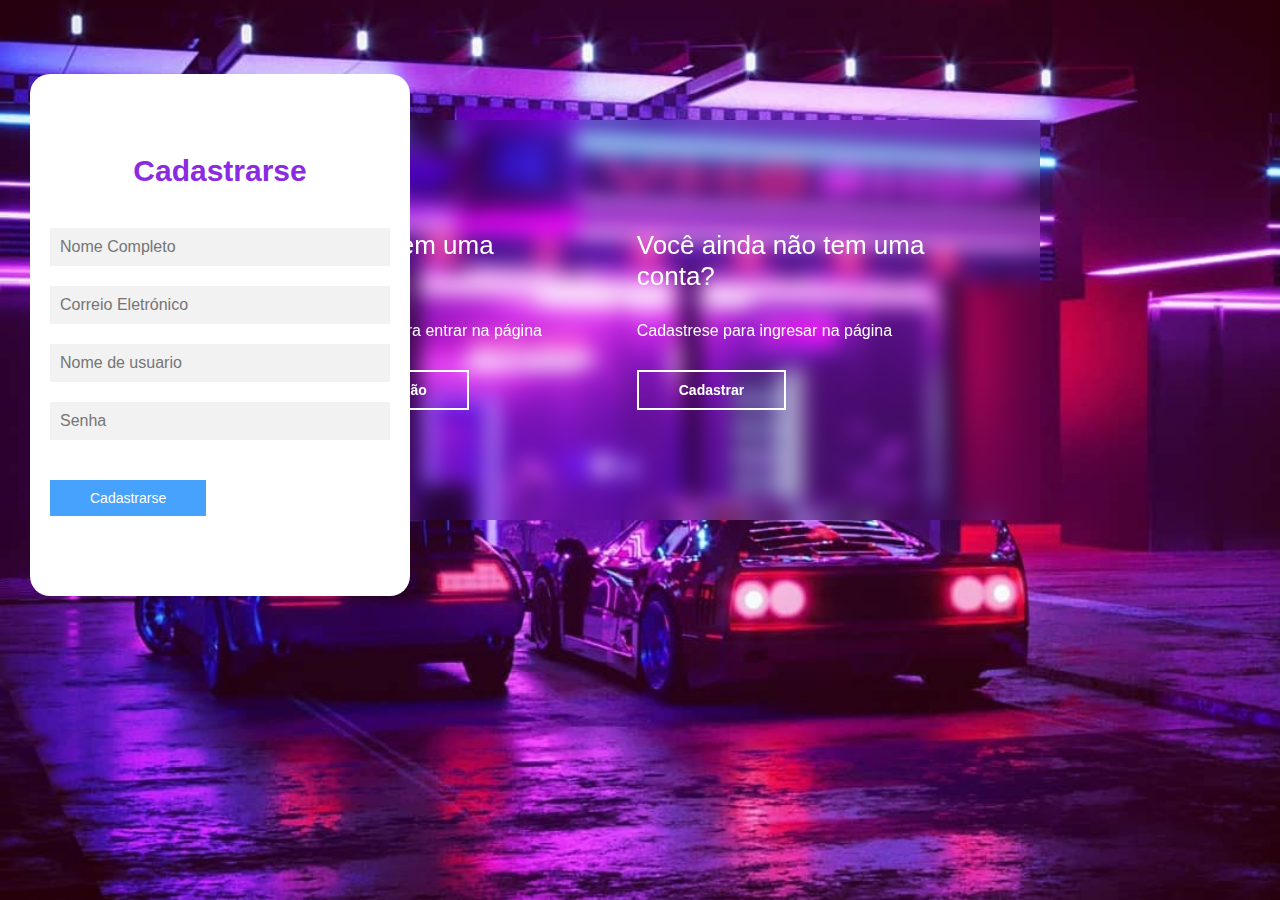
<file: index.html>
<!DOCTYPE html>
<html lang="en">
<head>
    <meta charset="UTF-8">
    <meta http-equiv="X-UA-Compatible" content="IE=edge">
    <meta name="viewport" content="width=device-width, initial-scale=1.0">
    <title>LOGIN-CADASTRO</title>
    <link rel="stylesheet" href="css/estilo.css">
</head>
<body>
    <main>
    <!--Esse aqui é o contenedor de tudo-->
        <div class="contenedor__tudo">

            <div class="caixa__detras"><!--Caixa azul de atras-->
                <div class="caixa__detras-login"><!--Caixa azul do login-->
                    <h3>Você já tem uma conta?</h3><!--Texto grande-->
                    <p>Inicia sesão para entrar na página</p><!--texto-->
                    <button id="btn__iniciar sesão">Iniciar sesão</button><!--Botão para iniciar uma nova sesão-->
                </div>
                <div class="caixa__detras-cadastro"><!--Caixa azul do cadastro-->
                    <h3>Você ainda não tem uma conta?</h3><!--Texto grande-->
                    <p>Cadastrese para ingresar na página</p><!--texto-->
                    <button id="btn__cadastrar">Cadastrar</button><!--Botão para cadastrarse-->
                </div>
            </div>       
        <!--Formulario de login e cadastro-->
        </div>
            <div class="contenedor__login-cadastro"><!--Formulario para Iniciar uma sesão-->
            <!--Login-->
                <form action="" class="formulario__login">
                    <h2>Iniciar sesão</h2>
                    <input type="text" placeholder="Correio Eletrónico">
                    <input type="password" placeholder="Senha">
                    <button>Entrar</button>
                </form>
            <!--Cadastro-->
                <form action="" class="formulario__cadastro">
                    <h2>Cadastrarse</h2>
                    <input type="text" placeholder="Nome Completo">
                    <input type="text" placeholder="Correio Eletrónico">
                    <input type="text" placeholder="Nome de usuario">
                    <input type="password" placeholder="Senha">
                    <button>Cadastrarse</button>
                </form>

    </main>
    <script src="js/script.js"></script>
</body>
</html>
</file>
<file: css/estilo.css>
*{
    margin: 0;
    padding: 0;
    box-sizing: border-box;
    text-decoration: none;
    font-family: sans-serif;
}

body{
    background-image: url(../imagens/tumblr_pkivbxluok1teeqtxo1_1280.jpg);
    background-size: cover;
    background-repeat: no-repeat;
    background-position: center;
    background-attachment: fixed;
}

main{
    width: 100%;
    padding: 20px;
    margin: auto;
    margin-top: 100px;
}

.contenedor__tudo{
    width: 100%;
    max-width: 800px;
    margin: auto;
    position: relative;
}

.caixa__detras{
    width: 100%;
    padding: 10px 20px;
    display: flex;
    justify-content: center;
    backdrop-filter: blur(10px);
    background-color: blueviolet(0,128,255,0.5);

}
.caixa__detras div{
    margin: 100px 40px;
    color: rgb(255, 255, 255);
    transition: all 500ms;
}

.caixa__detras div p,
.caixa__detras div button{
    margin-top: 30px;
}

.caixa__detras div h3{
    font-weight: 400;
    font-size: 26px;
}

.caixa__detras button{
    padding: 10px 40px;
    border: 2px solid #fff;
    background: transparent;
    font-size: 14px;
    font-weight: 600;
    cursor: pointer;
    color: white;
    outline: rgb(0, 0, 0);
    transition: all 300ms;
}

.caixa__detras button:hover{
    background: rgb(167, 3, 158);
    color: violet;
}
/*Formularios*/

.contenedor__login-cadastro form{
    width: 100%;
    padding: 80px 20px;
    background: #fff;
    position: absolute;
    border-radius: 20px;
}
.contenedor__login-cadastro{
    display: flex;
    align-items: center;
    width: 100%;
    max-width: 380px;
    position: relative;
    top: -185px;
    left: 10px;
}

.contenedor__login-cadastro form h2{
    font-size: 30px;
    text-align: center;
    margin-bottom: 20px;
    color: blueviolet;
}

.contenedor__login-cadastro form input{
    width: 100%;
    margin-top: 20px;
    padding: 10px;
    border: none;
    background: #f2f2f2;
    font-size: 16px;
    outline: none;
}

.contenedor__login-cadastro form button{
    padding: 10px 40px;
    margin-top: 40px;
    border: none;
    font-size: 14px;
    background: #46A2FD;
    color: white;
    cursor: pointer;
    outline: none;

}

.formulario__cadastro{
    opacity: 1;
    display: block;
}

.formulario__login{
    display: none;
}

@media screen and (max-width:850px){
    main{
        margin-top: 50px;
    }

    .caixa__detras{
        max-width: 350px;
        height: 300px;
        flex-direction: column;
        margin: auto;

    }

    .caixa__detras div{
        margin: 0px;
        position: absolute;
    }

    .contenedor__login-cadastro{
        top: 10px;
        left: -5px;
        margin: auto;
    }

    .contenedor__login-cadastro form{
        position: relative;
    }


}
</file>
